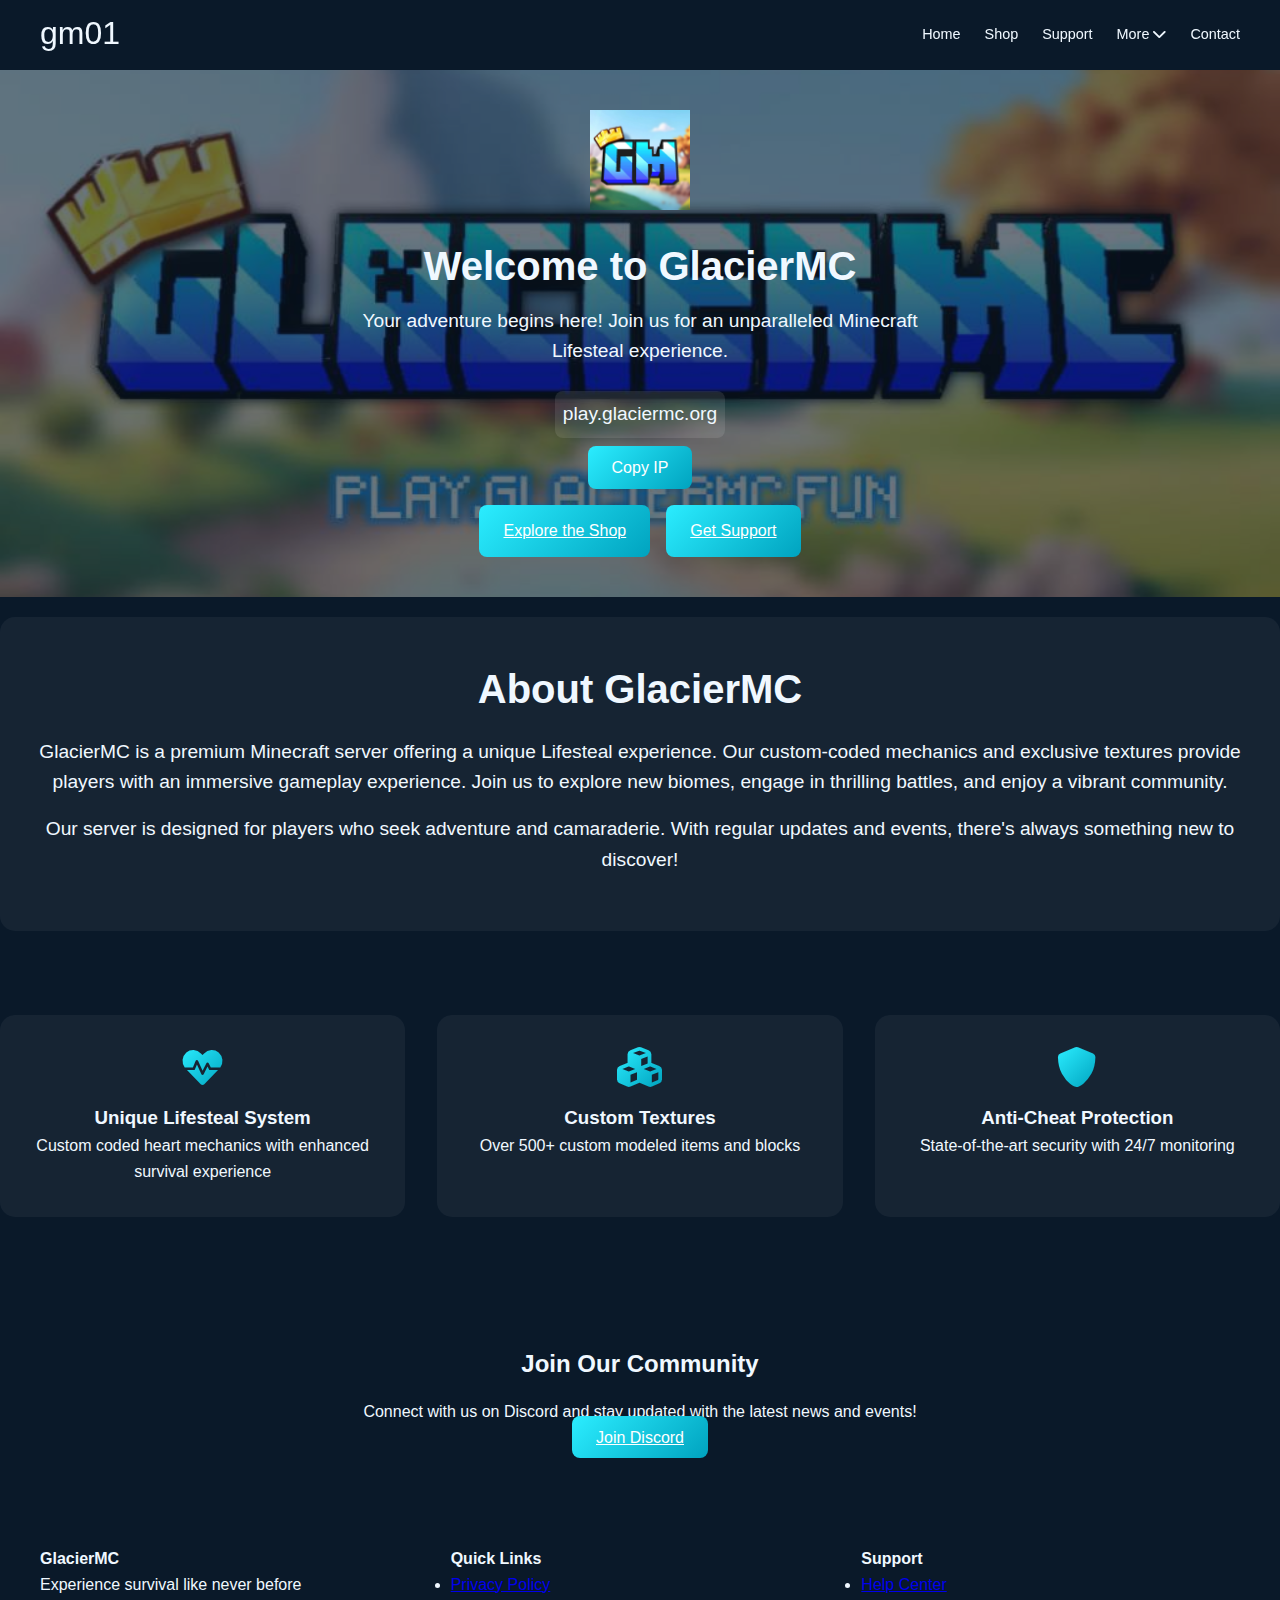
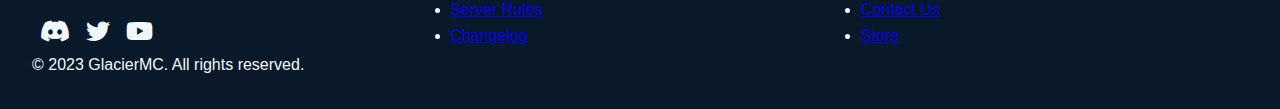
<file: index.html>
<!DOCTYPE html>
<html lang="en">
<head>
    <meta charset="UTF-8">
    <meta name="viewport" content="width=device-width, initial-scale=1.0">
    <title>GlacierMC - Premium Minecraft Lifesteal Server</title>
    
    <!-- Open Graph Meta Tags -->
    <meta property="og:title" content="GlacierMC - Premium Minecraft Lifesteal Server">
    <meta property="og:description" content="Join GlacierMC for an unparalleled Minecraft Lifesteal experience with custom textures and unique gameplay mechanics.">
    <meta property="og:image" content="https://glaciermc.fun/images/logo.jpg"> <!-- Ensure this URL is correct -->
    <meta property="og:url" content="https://glaciermc.fun">
    <meta property="og:type" content="website">

    <link rel="stylesheet" href="styles.css">
    <link rel="stylesheet" href="https://cdnjs.cloudflare.com/ajax/libs/font-awesome/6.0.0/css/all.min.css">
    <meta name="description" content="GlacierMC - Premium Minecraft Lifesteal Server with custom textures and unique gameplay mechanics. Join our survival experience today!">
</head>
<body>
    <!-- Navbar -->
    <nav class="navbar">
        <div class="nav-container">
            <a href="index.html" class="logo">gm01</a>
            <ul class="nav-menu">
                <li><a href="index.html">Home</a></li>
                <li><a href="shop.html">Shop</a></li>
                <li><a href="support.html">Support</a></li>
                <li class="dropdown">
                    <a href="#">More <i class="fas fa-chevron-down"></i></a>
                    <div class="dropdown-content">
                        <a href="policy.html">Policy</a>
                        <a href="rules.html">Rules</a>
                        <a href="updates.html">Updates</a>
                    </div>
                </li>
                <li><a href="contact.html">Contact</a></li>
            </ul>
            <div class="hamburger">
                <span class="bar"></span>
                <span class="bar"></span>
                <span class="bar"></span>
            </div>
        </div>
    </nav>

    <!-- Page Content -->
    <main class="container">
        <section class="hero">
            <div class="hero-content">
                <div class="logo-container">
                    <img src="images/logo.jpg" alt="GlacierMC Logo" class="hero-logo">
                </div>
                <h1>Welcome to GlacierMC</h1>
                <p>Your adventure begins here! Join us for an unparalleled Minecraft Lifesteal experience.</p>
                <div class="server-ip">
                    <code>play.glaciermc.org</code>
                    <button class="cta-button" onclick="copyIP()">Copy IP</button>
                </div>
                <div class="action-buttons">
                    <a href="shop.html" class="cta-button">Explore the Shop</a>
                    <a href="support.html" class="cta-button">Get Support</a>
                </div>
            </div>
        </section>

        <section class="about">
            <h2>About GlacierMC</h2>
            <p>GlacierMC is a premium Minecraft server offering a unique Lifesteal experience. Our custom-coded mechanics and exclusive textures provide players with an immersive gameplay experience. Join us to explore new biomes, engage in thrilling battles, and enjoy a vibrant community.</p>
            <p>Our server is designed for players who seek adventure and camaraderie. With regular updates and events, there's always something new to discover!</p>
        </section>

        <section class="features">
            <div class="feature-card">
                <i class="fas fa-heartbeat"></i>
                <h3>Unique Lifesteal System</h3>
                <p>Custom coded heart mechanics with enhanced survival experience</p>
            </div>
            <div class="feature-card">
                <i class="fas fa-cubes"></i>
                <h3>Custom Textures</h3>
                <p>Over 500+ custom modeled items and blocks</p>
            </div>
            <div class="feature-card">
                <i class="fas fa-shield-alt"></i>
                <h3>Anti-Cheat Protection</h3>
                <p>State-of-the-art security with 24/7 monitoring</p>
            </div>
        </section>

        <section class="community">
            <h2>Join Our Community</h2>
            <p>Connect with us on Discord and stay updated with the latest news and events!</p>
            <a href="#" class="cta-button">Join Discord</a>
        </section>
    </main>

    <!-- Footer -->
    <footer class="footer">
        <div class="footer-container">
            <div class="footer-section">
                <h4>GlacierMC</h4>
                <p>Experience survival like never before</p>
                <div class="socials">
                    <a href="#"><i class="fab fa-discord"></i></a>
                    <a href="#"><i class="fab fa-twitter"></i></a>
                    <a href="#"><i class="fab fa-youtube"></i></a>
                </div>
            </div>
            <div class="footer-section">
                <h4>Quick Links</h4>
                <ul>
                    <li><a href="policy.html">Privacy Policy</a></li>
                    <li><a href="rules.html">Server Rules</a></li>
                    <li><a href="updates.html">Changelog</a></li>
                </ul>
            </div>
            <div class="footer-section">
                <h4>Support</h4>
                <ul>
                    <li><a href="support.html">Help Center</a></li>
                    <li><a href="contact.html">Contact Us</a></li>
                    <li><a href="shop.html">Store</a></li>
                </ul>
            </div>
        </div>
        <div class="footer-bottom">
            <p>© 2023 GlacierMC. All rights reserved.</p>
        </div>
    </footer>

    <script src="script.js"></script>
</body>
</html>
</file>
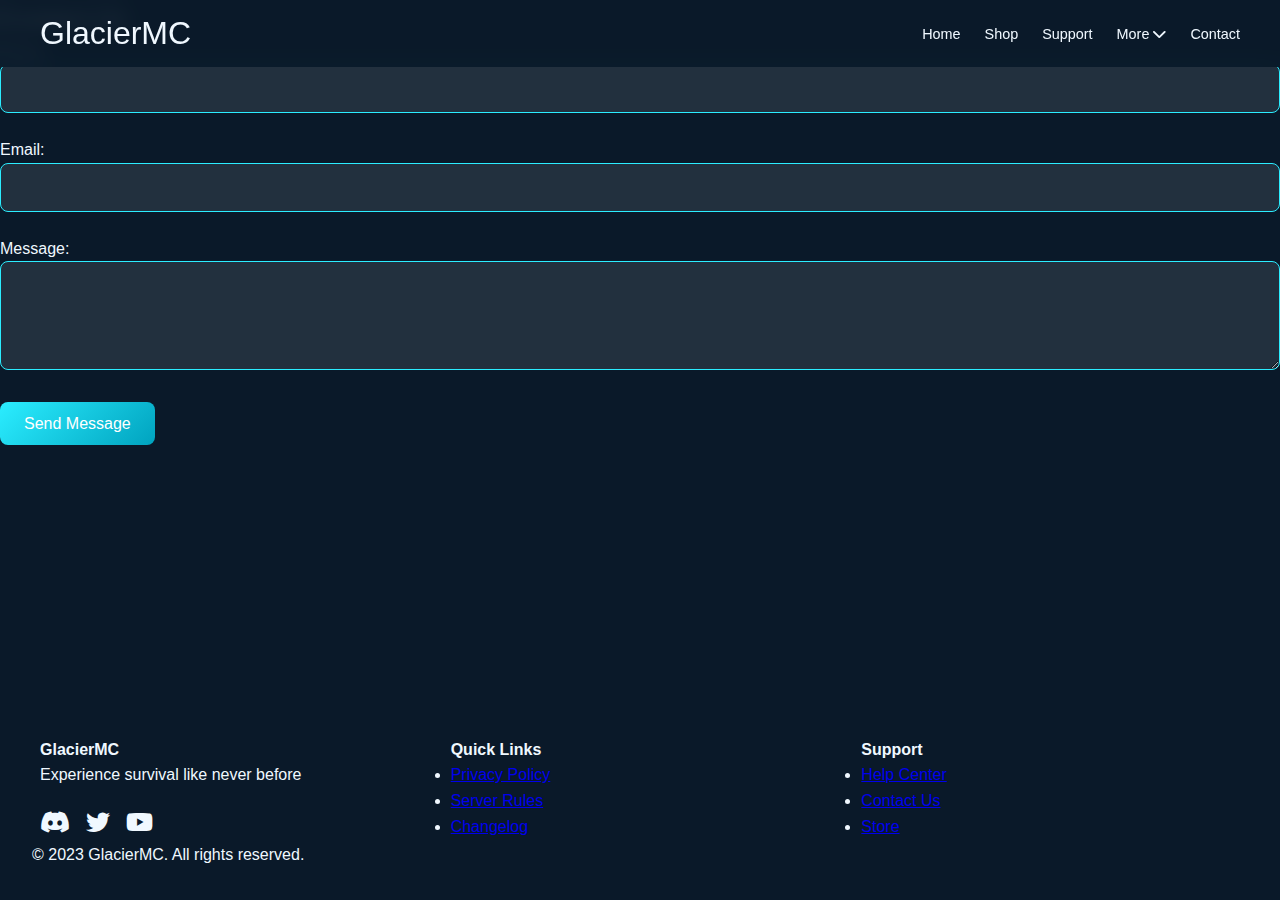
<file: contact.html>
<!DOCTYPE html>
<html lang="en">
<head>
    <meta charset="UTF-8">
    <meta name="viewport" content="width=device-width, initial-scale=1.0">
    <title>Contact Us - GlacierMC</title>
    <link rel="stylesheet" href="styles.css">
    <link rel="stylesheet" href="https://cdnjs.cloudflare.com/ajax/libs/font-awesome/6.0.0/css/all.min.css">
    <meta name="description" content="Contact GlacierMC for support and inquiries.">
    <link rel="preconnect" href="https://cdnjs.cloudflare.com">
    <link rel="preconnect" href="https://fonts.googleapis.com">
</head>
<body>
    <nav class="navbar">
        <div class="nav-container">
            <a href="/" class="logo">GlacierMC</a>
            <ul class="nav-menu">
                <li><a href="index.html">Home</a></li>
                <li><a href="shop.html">Shop</a></li>
                <li><a href="support.html">Support</a></li>
                <li class="dropdown">
                    <a href="#">More <i class="fas fa-chevron-down"></i></a>
                    <div class="dropdown-content">
                        <a href="policy.html">Policy</a>
                        <a href="rules.html">Rules</a>
                        <a href="updates.html">Updates</a>
                    </div>
                </li>
                <li><a href="contact.html">Contact</a></li>
            </ul>
            <div class="hamburger">
                <span class="bar"></span>
                <span class="bar"></span>
                <span class="bar"></span>
            </div>
        </div>
    </nav>

    <main class="container">
        <section class="contact">
            <h2>Contact Us</h2>
            <form id="contactForm" action="send_email.php" method="POST">
                <div class="form-group">
                    <label for="name">Name:</label>
                    <input type="text" id="name" name="name" required>
                </div>
                <div class="form-group">
                    <label for="email">Email:</label>
                    <input type="email" id="email" name="email" required>
                </div>
                <div class="form-group">
                    <label for="message">Message:</label>
                    <textarea id="message" name="message" rows="5" required></textarea>
                </div>
                <button type="submit" class="cta-button">Send Message</button>
            </form>
        </section>
    </main>

    <footer class="footer">
        <div class="footer-container">
            <div class="footer-section">
                <h4>GlacierMC</h4>
                <p>Experience survival like never before</p>
                <div class="socials">
                    <a href="#"><i class="fab fa-discord"></i></a>
                    <a href="#"><i class="fab fa-twitter"></i></a>
                    <a href="#"><i class="fab fa-youtube"></i></a>
                </div>
            </div>
            <div class="footer-section">
                <h4>Quick Links</h4>
                <ul>
                    <li><a href="policy.html">Privacy Policy</a></li>
                    <li><a href="rules.html">Server Rules</a></li>
                    <li><a href="updates.html">Changelog</a></li>
                </ul>
            </div>
            <div class="footer-section">
                <h4>Support</h4>
                <ul>
                    <li><a href="support.html">Help Center</a></li>
                    <li><a href="contact.html">Contact Us</a></li>
                    <li><a href="shop.html">Store</a></li>
                </ul>
            </div>
        </div>
        <div class="footer-bottom">
            <p>© 2023 GlacierMC. All rights reserved.</p>
        </div>
    </footer>

    <script src="script.js"></script>
</body>
</html>
</file>
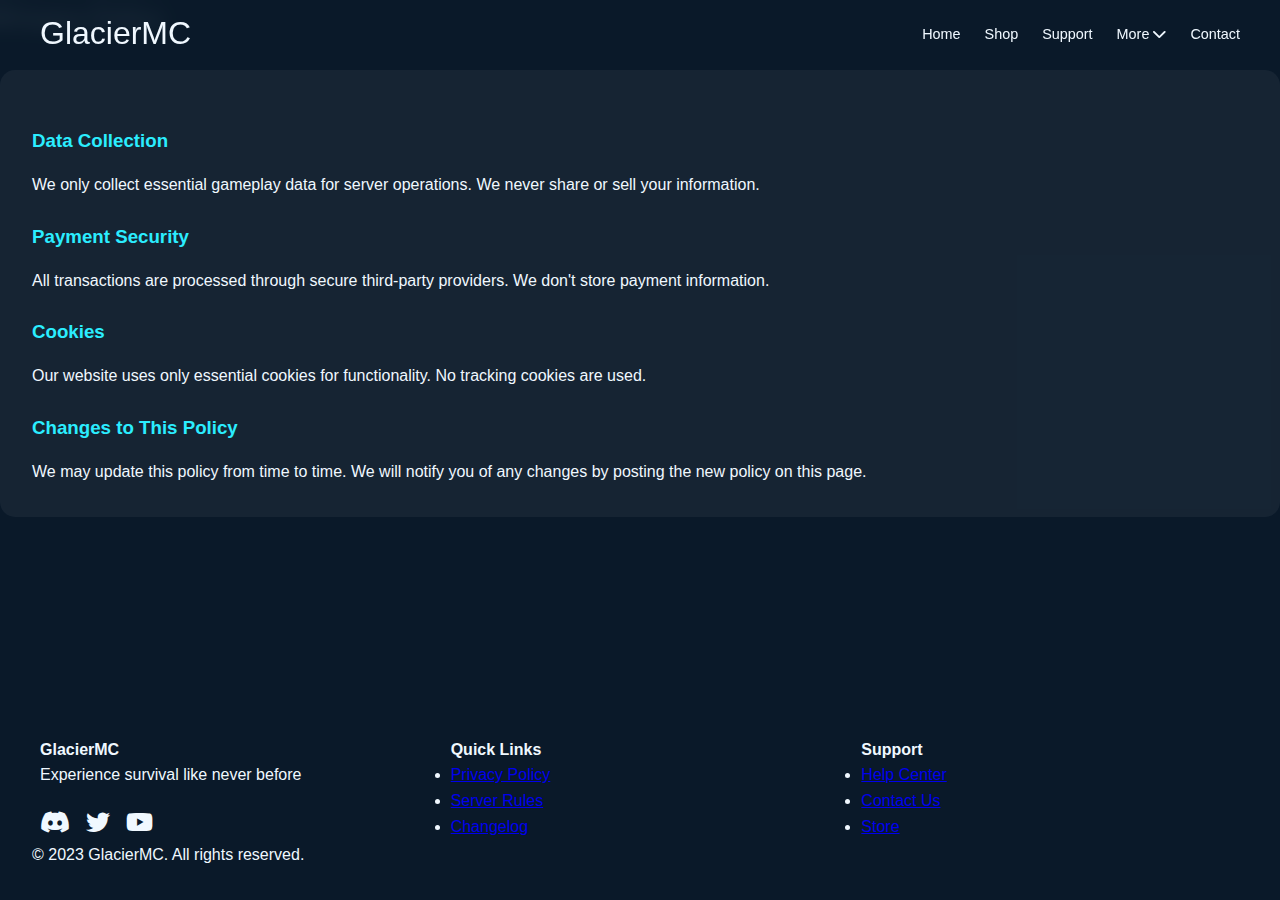
<file: policy.html>
<!DOCTYPE html>
<html lang="en">
<head>
    <meta charset="UTF-8">
    <meta name="viewport" content="width=device-width, initial-scale=1.0">
    <title>GlacierMC Policies</title>
    <link rel="stylesheet" href="styles.css">
    <link rel="stylesheet" href="https://cdnjs.cloudflare.com/ajax/libs/font-awesome/6.0.0/css/all.min.css">
    <meta name="description" content="Privacy policy and terms of service for GlacierMC">
    <link rel="preconnect" href="https://cdnjs.cloudflare.com">
    <link rel="preconnect" href="https://fonts.googleapis.com">
</head>
<body>
    <nav class="navbar">
        <div class="nav-container">
            <a href="/" class="logo">GlacierMC</a>
            <ul class="nav-menu">
                <li><a href="index.html">Home</a></li>
                <li><a href="shop.html">Shop</a></li>
                <li><a href="support.html">Support</a></li>
                <li class="dropdown">
                    <a href="#">More <i class="fas fa-chevron-down"></i></a>
                    <div class="dropdown-content">
                        <a href="policy.html">Policy</a>
                        <a href="rules.html">Rules</a>
                        <a href="updates.html">Updates</a>
                    </div>
                </li>
                <li><a href="contact.html">Contact</a></li>
            </ul>
            <div class="hamburger">
                <span class="bar"></span>
                <span class="bar"></span>
                <span class="bar"></span>
            </div>
        </div>
    </nav>

    <main class="container">
        <section class="policy">
            <h2>Privacy Policy</h2>
            <div class="content-card">
                <h3>Data Collection</h3>
                <p>We only collect essential gameplay data for server operations. We never share or sell your information.</p>
                <h3>Payment Security</h3>
                <p>All transactions are processed through secure third-party providers. We don't store payment information.</p>
                <h3>Cookies</h3>
                <p>Our website uses only essential cookies for functionality. No tracking cookies are used.</p>
                <h3>Changes to This Policy</h3>
                <p>We may update this policy from time to time. We will notify you of any changes by posting the new policy on this page.</p>
            </div>
        </section>
    </main>

    <footer class="footer">
        <div class="footer-container">
            <div class="footer-section">
                <h4>GlacierMC</h4>
                <p>Experience survival like never before</p>
                <div class="socials">
                    <a href="#"><i class="fab fa-discord"></i></a>
                    <a href="#"><i class="fab fa-twitter"></i></a>
                    <a href="#"><i class="fab fa-youtube"></i></a>
                </div>
            </div>
            <div class="footer-section">
                <h4>Quick Links</h4>
                <ul>
                    <li><a href="policy.html">Privacy Policy</a></li>
                    <li><a href="rules.html">Server Rules</a></li>
                    <li><a href="updates.html">Changelog</a></li>
                </ul>
            </div>
            <div class="footer-section">
                <h4>Support</h4>
                <ul>
                    <li><a href="support.html">Help Center</a></li>
                    <li><a href="contact.html">Contact Us</a></li>
                    <li><a href="shop.html">Store</a></li>
                </ul>
            </div>
        </div>
        <div class="footer-bottom">
            <p>© 2023 GlacierMC. All rights reserved.</p>
        </div>
    </footer>

    <script src="script.js"></script>
</body>
</html>
</file>
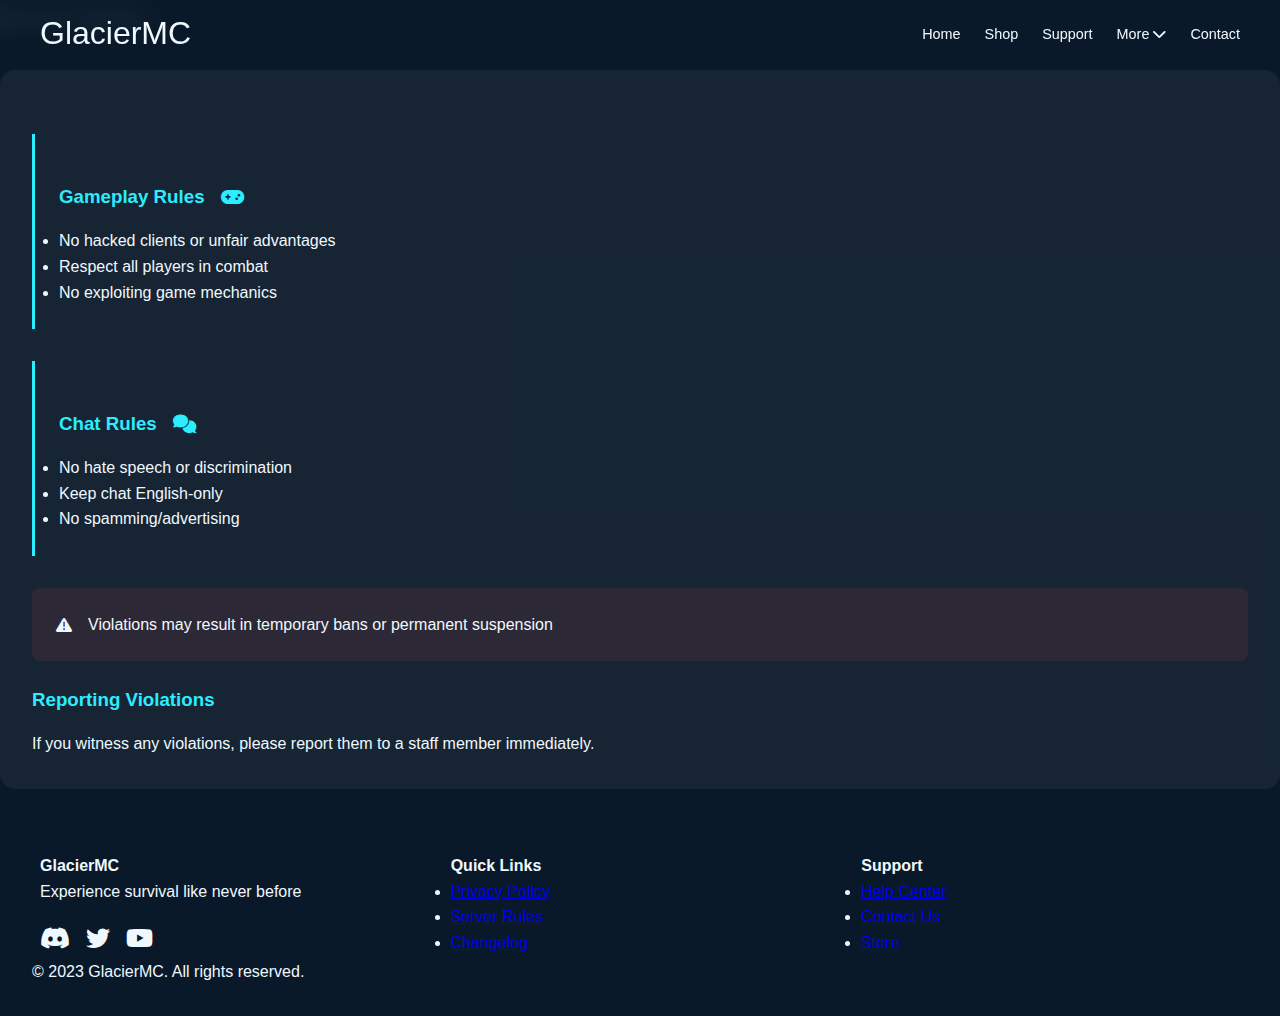
<file: rules.html>
<!DOCTYPE html>
<html lang="en">
<head>
    <meta charset="UTF-8">
    <meta name="viewport" content="width=device-width, initial-scale=1.0">
    <title>GlacierMC Rules</title>
    <link rel="stylesheet" href="styles.css">
    <link rel="stylesheet" href="https://cdnjs.cloudflare.com/ajax/libs/font-awesome/6.0.0/css/all.min.css">
    <meta name="description" content="Official server rules for GlacierMC">
    <link rel="preconnect" href="https://cdnjs.cloudflare.com">
    <link rel="preconnect" href="https://fonts.googleapis.com">
</head>
<body>
    <nav class="navbar">
        <div class="nav-container">
            <a href="/" class="logo">GlacierMC</a>
            <ul class="nav-menu">
                <li><a href="index.html">Home</a></li>
                <li><a href="shop.html">Shop</a></li>
                <li><a href="support.html">Support</a></li>
                <li class="dropdown">
                    <a href="#">More <i class="fas fa-chevron-down"></i></a>
                    <div class="dropdown-content">
                        <a href="policy.html">Policy</a>
                        <a href="rules.html">Rules</a>
                        <a href="updates.html">Updates</a>
                    </div>
                </li>
                <li><a href="contact.html">Contact</a></li>
            </ul>
            <div class="hamburger">
                <span class="bar"></span>
                <span class="bar"></span>
                <span class="bar"></span>
            </div>
        </div>
    </nav>

    <main class="container">
        <section class="rules">
            <h2>Server Rules</h2>
            <div class="content-card">
                <div class="rule-category">
                    <h3>Gameplay Rules <i class="fas fa-gamepad"></i></h3>
                    <ul>
                        <li>No hacked clients or unfair advantages</li>
                        <li>Respect all players in combat</li>
                        <li>No exploiting game mechanics</li>
                    </ul>
                </div>
                <div class="rule-category">
                    <h3>Chat Rules <i class="fas fa-comments"></i></h3>
                    <ul>
                        <li>No hate speech or discrimination</li>
                        <li>Keep chat English-only</li>
                        <li>No spamming/advertising</li>
                    </ul>
                </div>
                <div class="warning">
                    <i class="fas fa-exclamation-triangle"></i>
                    <p>Violations may result in temporary bans or permanent suspension</p>
                </div>
                <h3>Reporting Violations</h3>
                <p>If you witness any violations, please report them to a staff member immediately.</p>
            </div>
        </section>
    </main>

    <footer class="footer">
        <div class="footer-container">
            <div class="footer-section">
                <h4>GlacierMC</h4>
                <p>Experience survival like never before</p>
                <div class="socials">
                    <a href="#"><i class="fab fa-discord"></i></a>
                    <a href="#"><i class="fab fa-twitter"></i></a>
                    <a href="#"><i class="fab fa-youtube"></i></a>
                </div>
            </div>
            <div class="footer-section">
                <h4>Quick Links</h4>
                <ul>
                    <li><a href="policy.html">Privacy Policy</a></li>
                    <li><a href="rules.html">Server Rules</a></li>
                    <li><a href="updates.html">Changelog</a></li>
                </ul>
            </div>
            <div class="footer-section">
                <h4>Support</h4>
                <ul>
                    <li><a href="support.html">Help Center</a></li>
                    <li><a href="contact.html">Contact Us</a></li>
                    <li><a href="shop.html">Store</a></li>
                </ul>
            </div>
        </div>
        <div class="footer-bottom">
            <p>© 2023 GlacierMC. All rights reserved.</p>
        </div>
    </footer>

    <script src="script.js"></script>
</body>
</html>
</file>
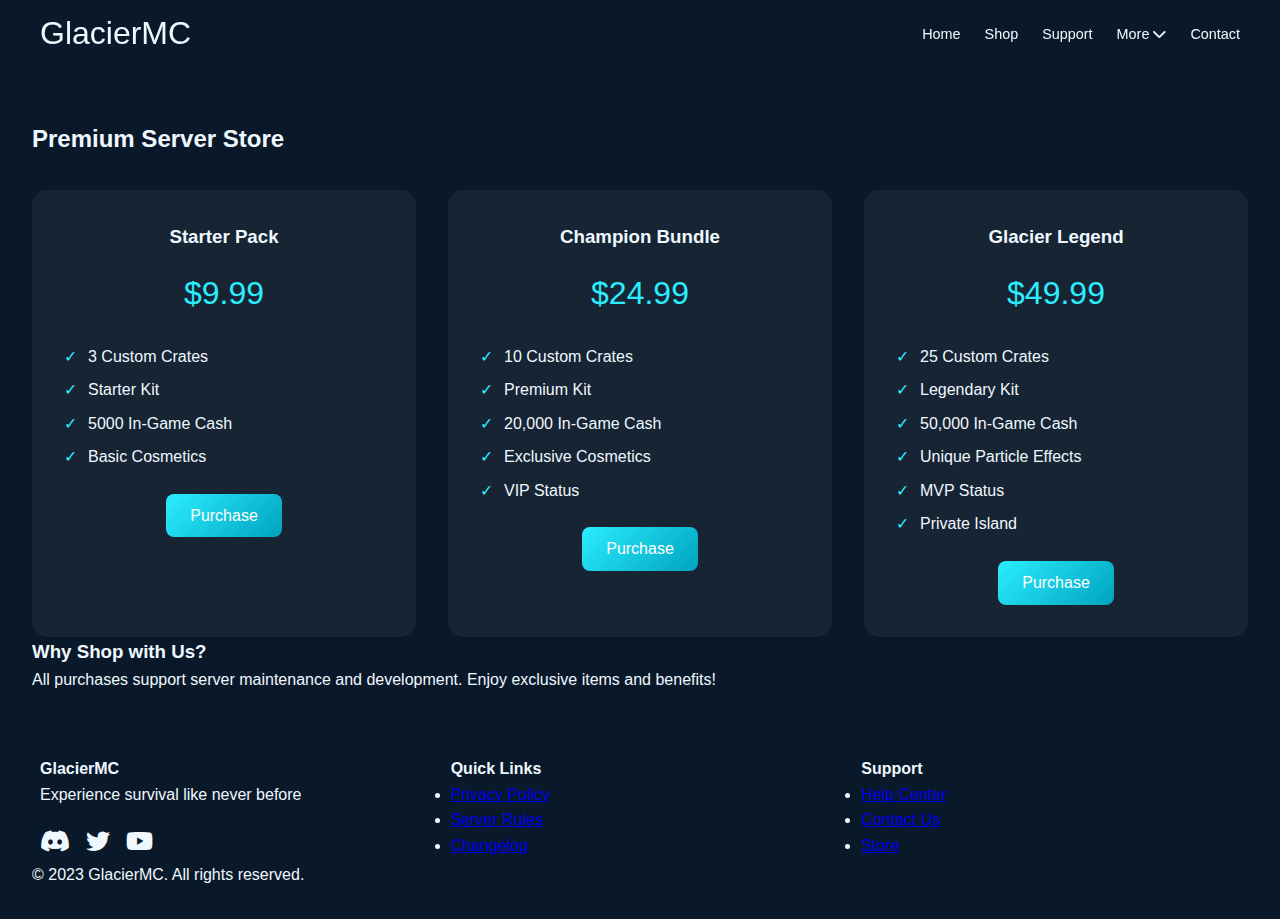
<file: shop.html>
<!DOCTYPE html>
<html lang="en">
<head>
    <meta charset="UTF-8">
    <meta name="viewport" content="width=device-width, initial-scale=1.0">
    <title>GlacierMC Store</title>
    <link rel="stylesheet" href="styles.css">
    <link rel="stylesheet" href="https://cdnjs.cloudflare.com/ajax/libs/font-awesome/6.0.0/css/all.min.css">
    <meta name="description" content="Purchase premium ranks and packages for GlacierMC">
    <link rel="preconnect" href="https://cdnjs.cloudflare.com">
    <link rel="preconnect" href="https://fonts.googleapis.com">
</head>
<body>
    <nav class="navbar">
        <div class="nav-container">
            <a href="/" class="logo">GlacierMC</a>
            <ul class="nav-menu">
                <li><a href="index.html">Home</a></li>
                <li><a href="shop.html">Shop</a></li>
                <li><a href="support.html">Support</a></li>
                <li class="dropdown">
                    <a href="#">More <i class="fas fa-chevron-down"></i></a>
                    <div class="dropdown-content">
                        <a href="policy.html">Policy</a>
                        <a href="rules.html">Rules</a>
                        <a href="updates.html">Updates</a>
                    </div>
                </li>
                <li><a href="contact.html">Contact</a></li>
            </ul>
            <div class="hamburger">
                <span class="bar"></span>
                <span class="bar"></span>
                <span class="bar"></span>
            </div>
        </div>
    </nav>

    <main class="container">
        <section class="shop">
            <h2>Premium Server Store</h2>
            <div class="products">
                <div class="product-card">
                    <h3>Starter Pack</h3>
                    <p class="price">$9.99</p>
                    <ul>
                        <li>3 Custom Crates</li>
                        <li>Starter Kit</li>
                        <li>5000 In-Game Cash</li>
                        <li>Basic Cosmetics</li>
                    </ul>
                    <button class="cta-button">Purchase</button>
                </div>
                <div class="product-card">
                    <h3>Champion Bundle</h3>
                    <p class="price">$24.99</p>
                    <ul>
                        <li>10 Custom Crates</li>
                        <li>Premium Kit</li>
                        <li>20,000 In-Game Cash</li>
                        <li>Exclusive Cosmetics</li>
                        <li>VIP Status</li>
                    </ul>
                    <button class="cta-button">Purchase</button>
                </div>
                <div class="product-card">
                    <h3>Glacier Legend</h3>
                    <p class="price">$49.99</p>
                    <ul>
                        <li>25 Custom Crates</li>
                        <li>Legendary Kit</li>
                        <li>50,000 In-Game Cash</li>
                        <li>Unique Particle Effects</li>
                        <li>MVP Status</li>
                        <li>Private Island</li>
                    </ul>
                    <button class="cta-button">Purchase</button>
                </div>
            </div>
            <section class="shop-info">
                <h3>Why Shop with Us?</h3>
                <p>All purchases support server maintenance and development. Enjoy exclusive items and benefits!</p>
            </section>
        </section>
    </main>

    <footer class="footer">
        <div class="footer-container">
            <div class="footer-section">
                <h4>GlacierMC</h4>
                <p>Experience survival like never before</p>
                <div class="socials">
                    <a href="#"><i class="fab fa-discord"></i></a>
                    <a href="#"><i class="fab fa-twitter"></i></a>
                    <a href="#"><i class="fab fa-youtube"></i></a>
                </div>
            </div>
            <div class="footer-section">
                <h4>Quick Links</h4>
                <ul>
                    <li><a href="policy.html">Privacy Policy</a></li>
                    <li><a href="rules.html">Server Rules</a></li>
                    <li><a href="updates.html">Changelog</a></li>
                </ul>
            </div>
            <div class="footer-section">
                <h4>Support</h4>
                <ul>
                    <li><a href="support.html">Help Center</a></li>
                    <li><a href="contact.html">Contact Us</a></li>
                    <li><a href="shop.html">Store</a></li>
                </ul>
            </div>
        </div>
        <div class="footer-bottom">
            <p>© 2023 GlacierMC. All rights reserved.</p>
        </div>
    </footer>

    <script src="script.js"></script>
</body>
</html>
</file>
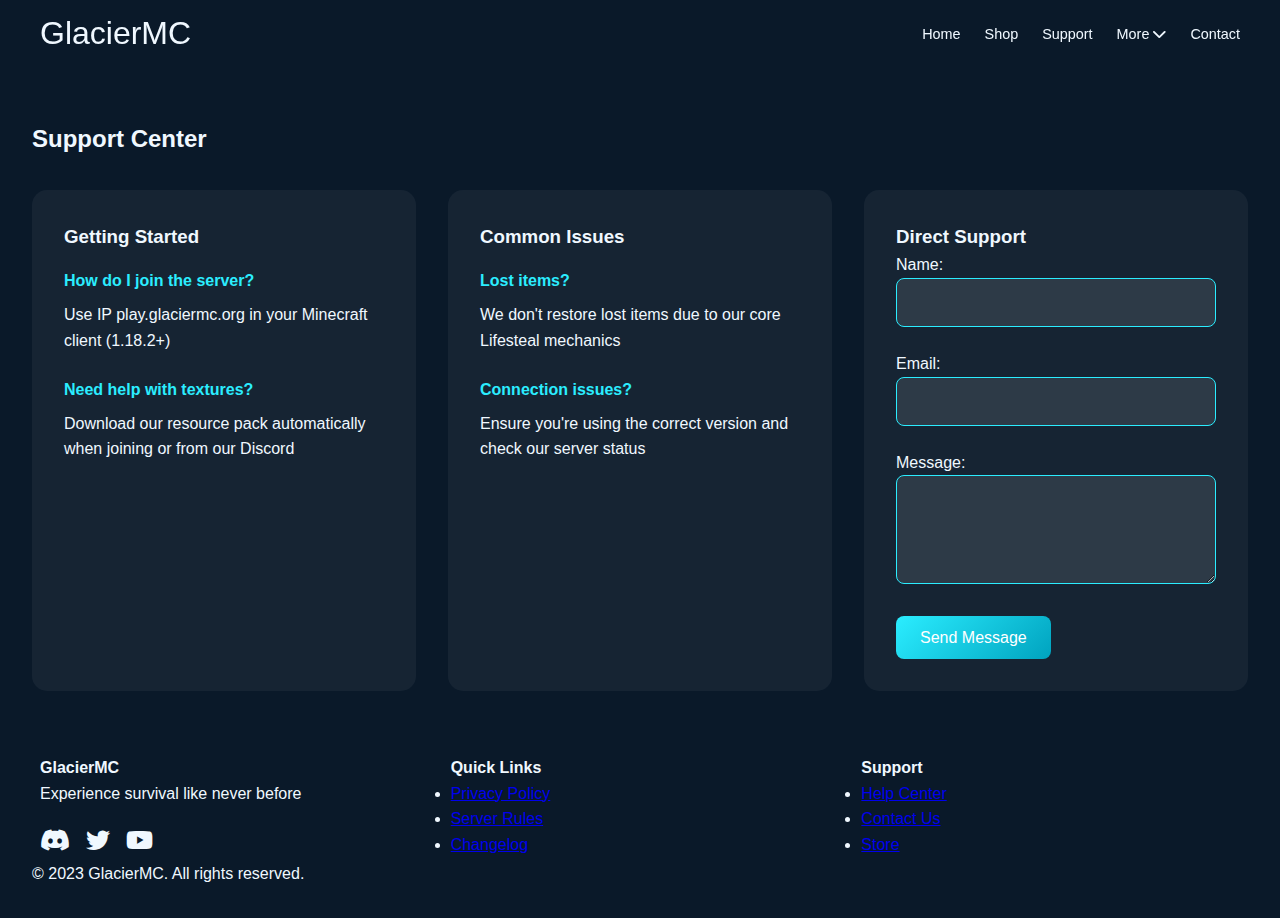
<file: support.html>
<!DOCTYPE html>
<html lang="en">
<head>
    <meta charset="UTF-8">
    <meta name="viewport" content="width=device-width, initial-scale=1.0">
    <title>GlacierMC Support</title>
    <link rel="stylesheet" href="styles.css">
    <link rel="stylesheet" href="https://cdnjs.cloudflare.com/ajax/libs/font-awesome/6.0.0/css/all.min.css">
    <meta name="description" content="Get help with GlacierMC server issues">
    <link rel="preconnect" href="https://cdnjs.cloudflare.com">
    <link rel="preconnect" href="https://fonts.googleapis.com">
</head>
<body>
    <nav class="navbar">
        <div class="nav-container">
            <a href="index.html" class="logo">GlacierMC</a>
            <ul class="nav-menu">
                <li><a href="index.html">Home</a></li>
                <li><a href="shop.html">Shop</a></li>
                <li><a href="support.html">Support</a></li>
                <li class="dropdown">
                    <a href="#">More <i class="fas fa-chevron-down"></i></a>
                    <div class="dropdown-content">
                        <a href="policy.html">Policy</a>
                        <a href="rules.html">Rules</a>
                        <a href="updates.html">Updates</a>
                    </div>
                </li>
                <li><a href="contact.html">Contact</a></li>
            </ul>
            <div class="hamburger">
                <span class="bar"></span>
                <span class="bar"></span>
                <span class="bar"></span>
            </div>
        </div>
    </nav>

    <main class="container">
        <section class="support">
            <h2>Support Center</h2>
            <div class="faq-grid">
                <div class="faq-card">
                    <h3>Getting Started</h3>
                    <div class="faq-content">
                        <p class="question">How do I join the server?</p>
                        <p class="answer">Use IP <code>play.glaciermc.org</code> in your Minecraft client (1.18.2+)</p>
                        <p class="question">Need help with textures?</p>
                        <p class="answer">Download our resource pack automatically when joining or from our Discord</p>
                    </div>
                </div>
                <div class="faq-card">
                    <h3>Common Issues</h3>
                    <div class="faq-content">
                        <p class="question">Lost items?</p>
                        <p class="answer">We don't restore lost items due to our core Lifesteal mechanics</p>
                        <p class="question">Connection issues?</p>
                        <p class="answer">Ensure you're using the correct version and check our server status</p>
                    </div>
                </div>
                <div class="contact-form">
                    <h3>Direct Support</h3>
                    <form id="supportForm" action="send_email.php" method="POST">
                        <div class="form-group">
                            <label for="name">Name:</label>
                            <input type="text" id="name" name="name" required>
                        </div>
                        <div class="form-group">
                            <label for="email">Email:</label>
                            <input type="email" id="email" name="email" required>
                        </div>
                        <div class="form-group">
                            <label for="message">Message:</label>
                            <textarea id="message" name="message" rows="5" required></textarea>
                        </div>
                        <button type="submit" class="cta-button">Send Message</button>
                    </form>
                </div>
            </div>
        </section>
    </main>

    <footer class="footer">
        <div class="footer-container">
            <div class="footer-section">
                <h4>GlacierMC</h4>
                <p>Experience survival like never before</p>
                <div class="socials">
                    <a href="#"><i class="fab fa-discord"></i></a>
                    <a href="#"><i class="fab fa-twitter"></i></a>
                    <a href="#"><i class="fab fa-youtube"></i></a>
                </div>
            </div>
            <div class="footer-section">
                <h4>Quick Links</h4>
                <ul>
                    <li><a href="policy.html">Privacy Policy</a></li>
                    <li><a href="rules.html">Server Rules</a></li>
                    <li><a href="updates.html">Changelog</a></li>
                </ul>
            </div>
            <div class="footer-section">
                <h4>Support</h4>
                <ul>
                    <li><a href="support.html">Help Center</a></li>
                    <li><a href="contact.html">Contact Us</a></li>
                    <li><a href="shop.html">Store</a></li>
                </ul>
            </div>
        </div>
        <div class="footer-bottom">
            <p>© 2023 GlacierMC. All rights reserved.</p>
        </div>
    </footer>

    <script src="script.js"></script>
</body>
</html>
</file>
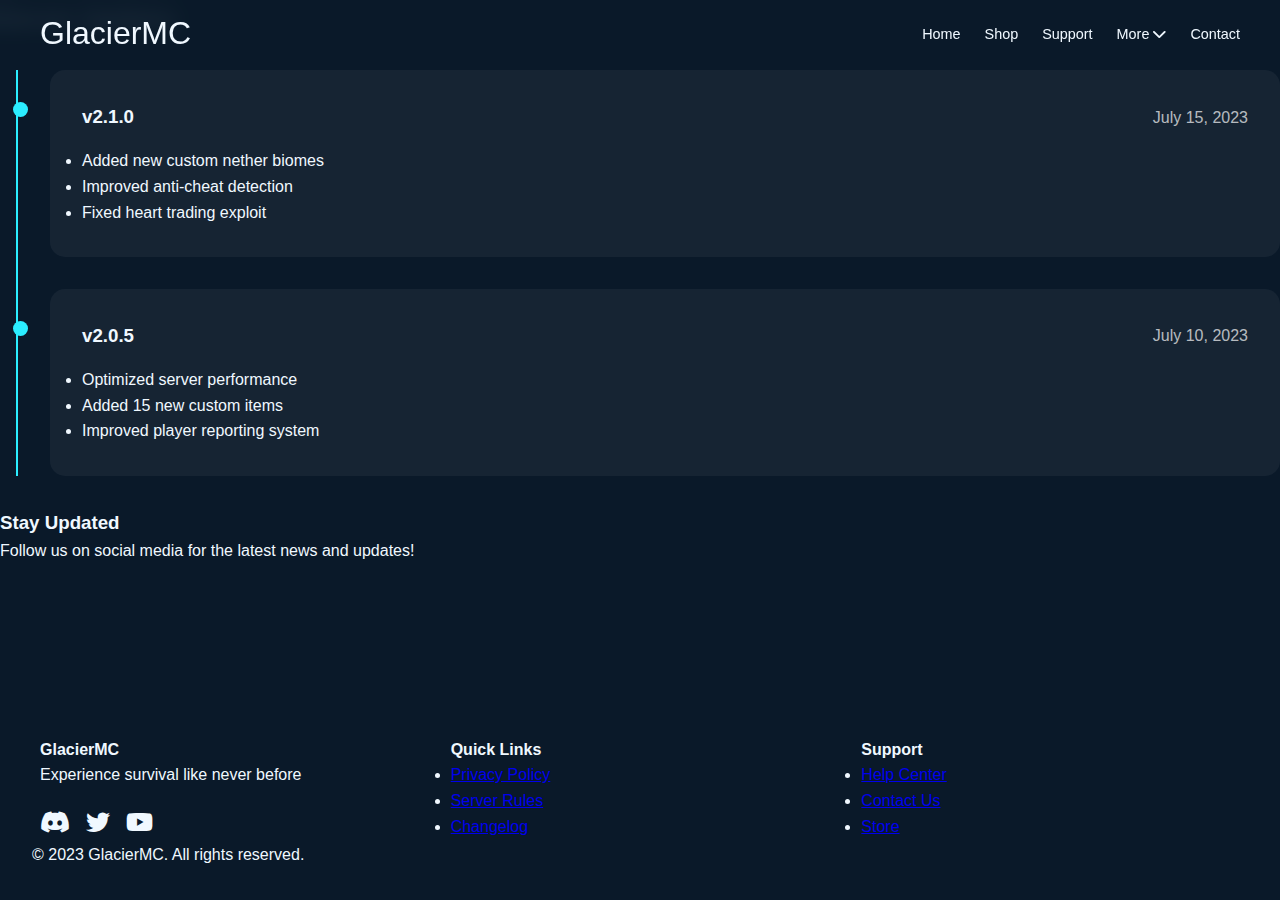
<file: updates.html>
<!DOCTYPE html>
<html lang="en">
<head>
    <meta charset="UTF-8">
    <meta name="viewport" content="width=device-width, initial-scale=1.0">
    <title>GlacierMC Updates</title>
    <link rel="stylesheet" href="styles.css">
    <link rel="stylesheet" href="https://cdnjs.cloudflare.com/ajax/libs/font-awesome/6.0.0/css/all.min.css">
    <meta name="description" content="Latest updates and changelog for GlacierMC">
    <link rel="preconnect" href="https://cdnjs.cloudflare.com">
    <link rel="preconnect" href="https://fonts.googleapis.com">
</head>
<body>
    <nav class="navbar">
        <div class="nav-container">
            <a href="/" class="logo">GlacierMC</a>
            <ul class="nav-menu">
                <li><a href="index.html">Home</a></li>
                <li><a href="shop.html">Shop</a></li>
                <li><a href="support.html">Support</a></li>
                <li class="dropdown">
                    <a href="#">More <i class="fas fa-chevron-down"></i></a>
                    <div class="dropdown-content">
                        <a href="policy.html">Policy</a>
                        <a href="rules.html">Rules</a>
                        <a href="updates.html">Updates</a>
                    </div>
                </li>
                <li><a href="contact.html">Contact</a></li>
            </ul>
            <div class="hamburger">
                <span class="bar"></span>
                <span class="bar"></span>
                <span class="bar"></span>
            </div>
        </div>
    </nav>

    <main class="container">
        <section class="updates">
            <h2>Server Updates</h2>
            <div class="update-timeline">
                <div class="update-card">
                    <div class="update-header">
                        <h3>v2.1.0</h3>
                        <span class="update-date">July 15, 2023</span>
                    </div>
                    <ul>
                        <li>Added new custom nether biomes</li>
                        <li>Improved anti-cheat detection</li>
                        <li>Fixed heart trading exploit</li>
                    </ul>
                </div>
                <div class="update-card">
                    <div class="update-header">
                        <h3>v2.0.5</h3>
                        <span class="update-date">July 10, 2023</span>
                    </div>
                    <ul>
                        <li>Optimized server performance</li>
                        <li>Added 15 new custom items</li>
                        <li>Improved player reporting system</li>
                    </ul>
                </div>
            </div>
            <section class="update-info">
                <h3>Stay Updated</h3>
                <p>Follow us on social media for the latest news and updates!</p>
            </section>
        </section>
    </main>

    <footer class="footer">
        <div class="footer-container">
            <div class="footer-section">
                <h4>GlacierMC</h4>
                <p>Experience survival like never before</p>
                <div class="socials">
                    <a href="#"><i class="fab fa-discord"></i></a>
                    <a href="#"><i class="fab fa-twitter"></i></a>
                    <a href="#"><i class="fab fa-youtube"></i></a>
                </div>
            </div>
            <div class="footer-section">
                <h4>Quick Links</h4>
                <ul>
                    <li><a href="policy.html">Privacy Policy</a></li>
                    <li><a href="rules.html">Server Rules</a></li>
                    <li><a href="updates.html">Changelog</a></li>
                </ul>
            </div>
            <div class="footer-section">
                <h4>Support</h4>
                <ul>
                    <li><a href="support.html">Help Center</a></li>
                    <li><a href="contact.html">Contact Us</a></li>
                    <li><a href="shop.html">Store</a></li>
                </ul>
            </div>
        </div>
        <div class="footer-bottom">
            <p>© 2023 GlacierMC. All rights reserved.</p>
        </div>
    </footer>

    <script src="script.js"></script>
</body>
</html>
</file>
<file: styles.css>
:root {
    --primary: #2BEDFF;
    --secondary: #00A3BF;
    --dark: #0A1929;
    --light: #F0F8FF;
    --gradient: linear-gradient(135deg, var(--primary), var(--secondary));
    --transition: all 0.3s cubic-bezier(0.4, 0, 0.2, 1);
}

* {
    margin: 0;
    padding: 0;
    box-sizing: border-box;
    font-family: 'Segoe UI', sans-serif;
}

body {
    background: var(--dark);
    color: var(--light);
    line-height: 1.6;
    min-height: 100vh;
    display: flex;
    flex-direction: column;
    scrollbar-width: thin;
    scrollbar-color: var(--primary) var(--dark);
}

.navbar {
    background: rgba(10, 25, 41, 0.9);
    backdrop-filter: blur(10px);
    padding: 0.5rem 1rem;
    position: fixed;
    width: 100%;
    top: 0;
    z-index: 1000;
}

.nav-container {
    max-width: 1200px;
    margin: 0 auto;
    display: flex;
    justify-content: space-between;
    align-items: center;
}

.logo {
    font-size: 2rem;
    color: var(--light);
    text-decoration: none;
    transition: color 0.3s;
}

.logo:hover {
    color: var(--primary);
}

.nav-menu {
    display: flex;
    gap: 1.5rem;
    list-style: none;
}

.nav-menu a {
    color: var(--light);
    text-decoration: none;
    font-size: 0.9rem;
    transition: var(--transition);
}

.nav-menu a:hover {
    color: var(--primary);
}

/* Mobile Menu */
.hamburger {
    display: none;
    cursor: pointer;
}

.bar {
    display: block;
    width: 20px;
    height: 2px;
    margin: 4px auto;
    background: var(--light);
    transition: all 0.3s;
}

/* Responsive Design */
@media(max-width: 768px) {
    .hamburger {
        display: block;
    }

    .nav-menu {
        position: fixed;
        left: -100%;
        top: 70px;
        gap: 0;
        flex-direction: column;
        background: rgba(10, 25, 41, 0.95);
        width: 100%;
        text-align: center;
        transition: 0.3s;
        padding: 1rem 0;
    }

    .nav-menu.active {
        left: 0;
    }
}

/* Footer Styles */
.footer {
    margin-top: auto;
    background: rgba(10, 25, 41, 0.9);
    padding: 2rem;
}

.footer-container {
    max-width: 1200px;
    margin: 0 auto;
    display: grid;
    grid-template-columns: repeat(auto-fit, minmax(250px, 1fr));
    gap: 2rem;
}

.socials {
    display: flex;
    gap: 1rem;
    margin-top: 1rem;
}

.socials a {
    font-size: 1.5rem;
    color: var(--light);
    transition: color 0.3s;
}

.socials a:hover {
    color: var(--primary);
}

/* Hero Section */
.hero {
    padding: 40px 1rem;
    min-height: 50vh;
    display: flex;
    flex-direction: column;
    justify-content: center;
    align-items: center;
    text-align: center;
    background: url('images/banner.jpg') center/cover;
    background-size: cover;
    position: relative;
    margin-top: 70px;
}

/* Overlay to maintain text visibility */
.hero::before {
    content: '';
    position: absolute;
    top: 0;
    left: 0;
    right: 0;
    bottom: 0;
    background: rgba(10, 25, 41, 0.6);
    z-index: 1;
}

.hero-content {
    position: relative;
    z-index: 2;
    max-width: 600px;
    padding: 0 1rem;
}

.hero-logo {
    width: 100px;
    margin-bottom: 1rem;
}

.hero h1 {
    font-size: 2.5rem;
    color: var(--light);
    margin-bottom: 0.5rem;
}

.hero p {
    font-size: 1.2rem;
    color: var(--light);
    margin-bottom: 1.5rem;
}

.server-ip {
    display: flex;
    flex-direction: column;
    align-items: center;
    gap: 0.5rem;
}

.server-ip code {
    background: rgba(255, 255, 255, 0.1);
    padding: 0.5rem;
    border-radius: 8px;
    font-size: 1.2rem;
    color: var(--light);
}

.cta-button {
    background: var(--gradient);
    border: none;
    padding: 0.8rem 1.5rem;
    color: white;
    border-radius: 8px;
    cursor: pointer;
    transition: transform 0.3s;
    font-size: 1rem;
}

.cta-button:hover {
    transform: translateY(-2px);
}

/* Action Buttons */
.action-buttons {
    display: flex;
    justify-content: center;
    gap: 1rem;
    margin-top: 1rem;
}

/* Responsive adjustments */
@media (max-width: 768px) {
    .hero {
        padding: 20px 1rem;
        min-height: 50vh;
    }

    .hero h1 {
        font-size: 2rem;
    }

    .hero p {
        font-size: 1.2rem;
    }

    .server-ip code {
        font-size: 1.2rem;
    }

    .cta-button {
        font-size: 1rem;
    }
}

/* Features Grid */
.features {
    display: grid;
    grid-template-columns: repeat(auto-fit, minmax(300px, 1fr));
    gap: 2rem;
    padding: 4rem 0;
}

.feature-card {
    background: rgba(255, 255, 255, 0.05);
    padding: 2rem;
    border-radius: 15px;
    text-align: center;
    transition: var(--transition);
}

.feature-card:hover {
    transform: translateY(-5px);
}

.feature-card i {
    font-size: 2.5rem;
    margin-bottom: 1rem;
    background: var(--gradient);
    -webkit-background-clip: text;
    -webkit-text-fill-color: transparent;
}

/* Add these styles below existing feature-card styles */
.shop {
    padding: 120px 2rem 2rem;
}

.products {
    display: grid;
    grid-template-columns: repeat(auto-fit, minmax(300px, 1fr));
    gap: 2rem;
    margin-top: 2rem;
}

.product-card {
    background: rgba(255, 255, 255, 0.05);
    padding: 2rem;
    border-radius: 15px;
    text-align: center;
    transition: var(--transition);
}

.product-card:hover {
    transform: translateY(-5px);
}

.price {
    font-size: 2rem;
    color: var(--primary);
    margin: 1rem 0;
}

.product-card ul {
    list-style: none;
    margin: 1.5rem 0;
    text-align: left;
}

.product-card li {
    margin: 0.5rem 0;
    padding-left: 1.5rem;
    position: relative;
}

.product-card li::before {
    content: "✓";
    color: var(--primary);
    position: absolute;
    left: 0;
}

/* Support Page Styles */
.support {
    padding: 120px 2rem 2rem;
}

.faq-grid {
    display: grid;
    grid-template-columns: repeat(auto-fit, minmax(300px, 1fr));
    gap: 2rem;
    margin-top: 2rem;
}

.faq-card {
    background: rgba(255, 255, 255, 0.05);
    padding: 2rem;
    border-radius: 15px;
}

.question {
    color: var(--primary);
    font-weight: bold;
    margin: 1rem 0 0.5rem;
}

.answer {
    margin-bottom: 1.5rem;
}

.contact-form {
    background: rgba(255, 255, 255, 0.05);
    padding: 2rem;
    border-radius: 15px;
}

.form-group {
    margin-bottom: 1.5rem;
}

input, textarea {
    width: 100%;
    padding: 1rem;
    background: rgba(255, 255, 255, 0.1);
    border: 1px solid var(--primary);
    border-radius: 8px;
    color: var(--light);
}

input::placeholder, textarea::placeholder {
    color: rgba(255, 255, 255, 0.7);
}

.content-card {
    background: rgba(255, 255, 255, 0.05);
    padding: 2rem;
    border-radius: 15px;
    margin: 2rem 0;
}

.content-card h3 {
    color: var(--primary);
    margin: 1.5rem 0 1rem;
}

.server-status {
    margin: 4rem 0;
}

.status-card {
    background: rgba(255, 255, 255, 0.05);
    padding: 2rem;
    border-radius: 15px;
    max-width: 400px;
    margin: 0 auto;
}

.status-indicator {
    display: flex;
    align-items: center;
    gap: 1rem;
    margin: 1rem 0;
}

.status-light {
    width: 15px;
    height: 15px;
    border-radius: 50%;
    background: #00ff00;
    box-shadow: 0 0 10px #00ff00;
}

.player-list {
    margin-top: 1.5rem;
}

.players {
    display: flex;
    flex-wrap: wrap;
    gap: 0.5rem;
    margin-top: 0.5rem;
}

/* Rules Page */
.rule-category {
    margin: 2rem 0;
    padding: 1.5rem;
    border-left: 3px solid var(--primary);
}

.rule-category h3 {
    display: flex;
    align-items: center;
    gap: 1rem;
}

.warning {
    background: rgba(255, 76, 76, 0.1);
    padding: 1.5rem;
    border-radius: 8px;
    margin-top: 2rem;
    display: flex;
    align-items: center;
    gap: 1rem;
}

/* Updates Page */
.update-timeline {
    border-left: 2px solid var(--primary);
    margin-left: 1rem;
    padding-left: 2rem;
}

.update-card {
    background: rgba(255, 255, 255, 0.05);
    padding: 2rem;
    border-radius: 15px;
    margin: 2rem 0;
    position: relative;
    transition: var(--transition);
}

.update-card::before {
    content: "";
    position: absolute;
    left: -2.3rem;
    top: 2rem;
    width: 15px;
    height: 15px;
    background: var(--primary);
    border-radius: 50%;
}

.update-header {
    display: flex;
    justify-content: space-between;
    align-items: center;
    margin-bottom: 1rem;
}

.update-date {
    color: rgba(255, 255, 255, 0.7);
}

/* Contact Page */
.contact-grid {
    display: grid;
    grid-template-columns: 1fr 2fr;
    gap: 3rem;
    margin-top: 2rem;
}

.contact-info {
    display: flex;
    flex-direction: column;
    gap: 2rem;
}

.info-card {
    background: rgba(255, 255, 255, 0.05);
    padding: 2rem;
    border-radius: 15px;
    text-align: center;
}

.info-card i {
    font-size: 2.5rem;
    margin-bottom: 1rem;
    color: var(--primary);
}

/* Add loading animation */
@keyframes fadeIn {
    from { opacity: 0; transform: translateY(20px); }
    to { opacity: 1; transform: translateY(0); }
}

main section {
    animation: fadeIn 0.6s ease-out;
}

::-webkit-scrollbar {
    width: 8px;
}

::-webkit-scrollbar-track {
    background: var(--dark);
}

::-webkit-scrollbar-thumb {
    background: var(--primary);
    border-radius: 4px;
}

.nav-menu a.active {
    color: var(--primary) !important;
    position: relative;
}

.nav-menu a.active::after {
    content: '';
    position: absolute;
    bottom: -5px;
    left: 0;
    right: 0;
    height: 2px;
    background: var(--gradient);
}

.community {
    padding: 4rem 0;
    text-align: center;
}

.community h2 {
    margin-bottom: 1rem;
}

.community .cta-button {
    margin-top: 1rem;
}

.dropdown-content {
    display: none;
    position: absolute;
    background-color: rgba(10, 25, 41, 0.95);
    min-width: 160px;
    z-index: 1;
}

.dropdown:hover .dropdown-content {
    display: block;
}

/* Navbar Logo */
.navbar-logo {
    width: 40px;
    height: auto;
}

/* Logo Animation */
@keyframes logoInOut {
    0% {
        transform: scale(0.9);
    }
    50% {
        transform: scale(1.05);
    }
    100% {
        transform: scale(0.9);
    }
}

.logo-container {
    animation: logoInOut 2s ease-in-out infinite;
}

/* About Section */
.about {
    padding: 40px 2rem;
    text-align: center;
    background: rgba(255, 255, 255, 0.05);
    border-radius: 15px;
    margin: 20px 0;
}

.about h2 {
    font-size: 2.5rem;
    color: var(--light);
    margin-bottom: 1rem;
}

.about p {
    font-size: 1.2rem;
    color: var(--light);
    margin-bottom: 1rem;
}

/* Responsive adjustments for About Section */
@media (max-width: 768px) {
    .about {
        padding: 20px 1rem;
    }

    .about h2 {
        font-size: 2rem;
    }

    .about p {
        font-size: 1rem;
    }
}
</file>
